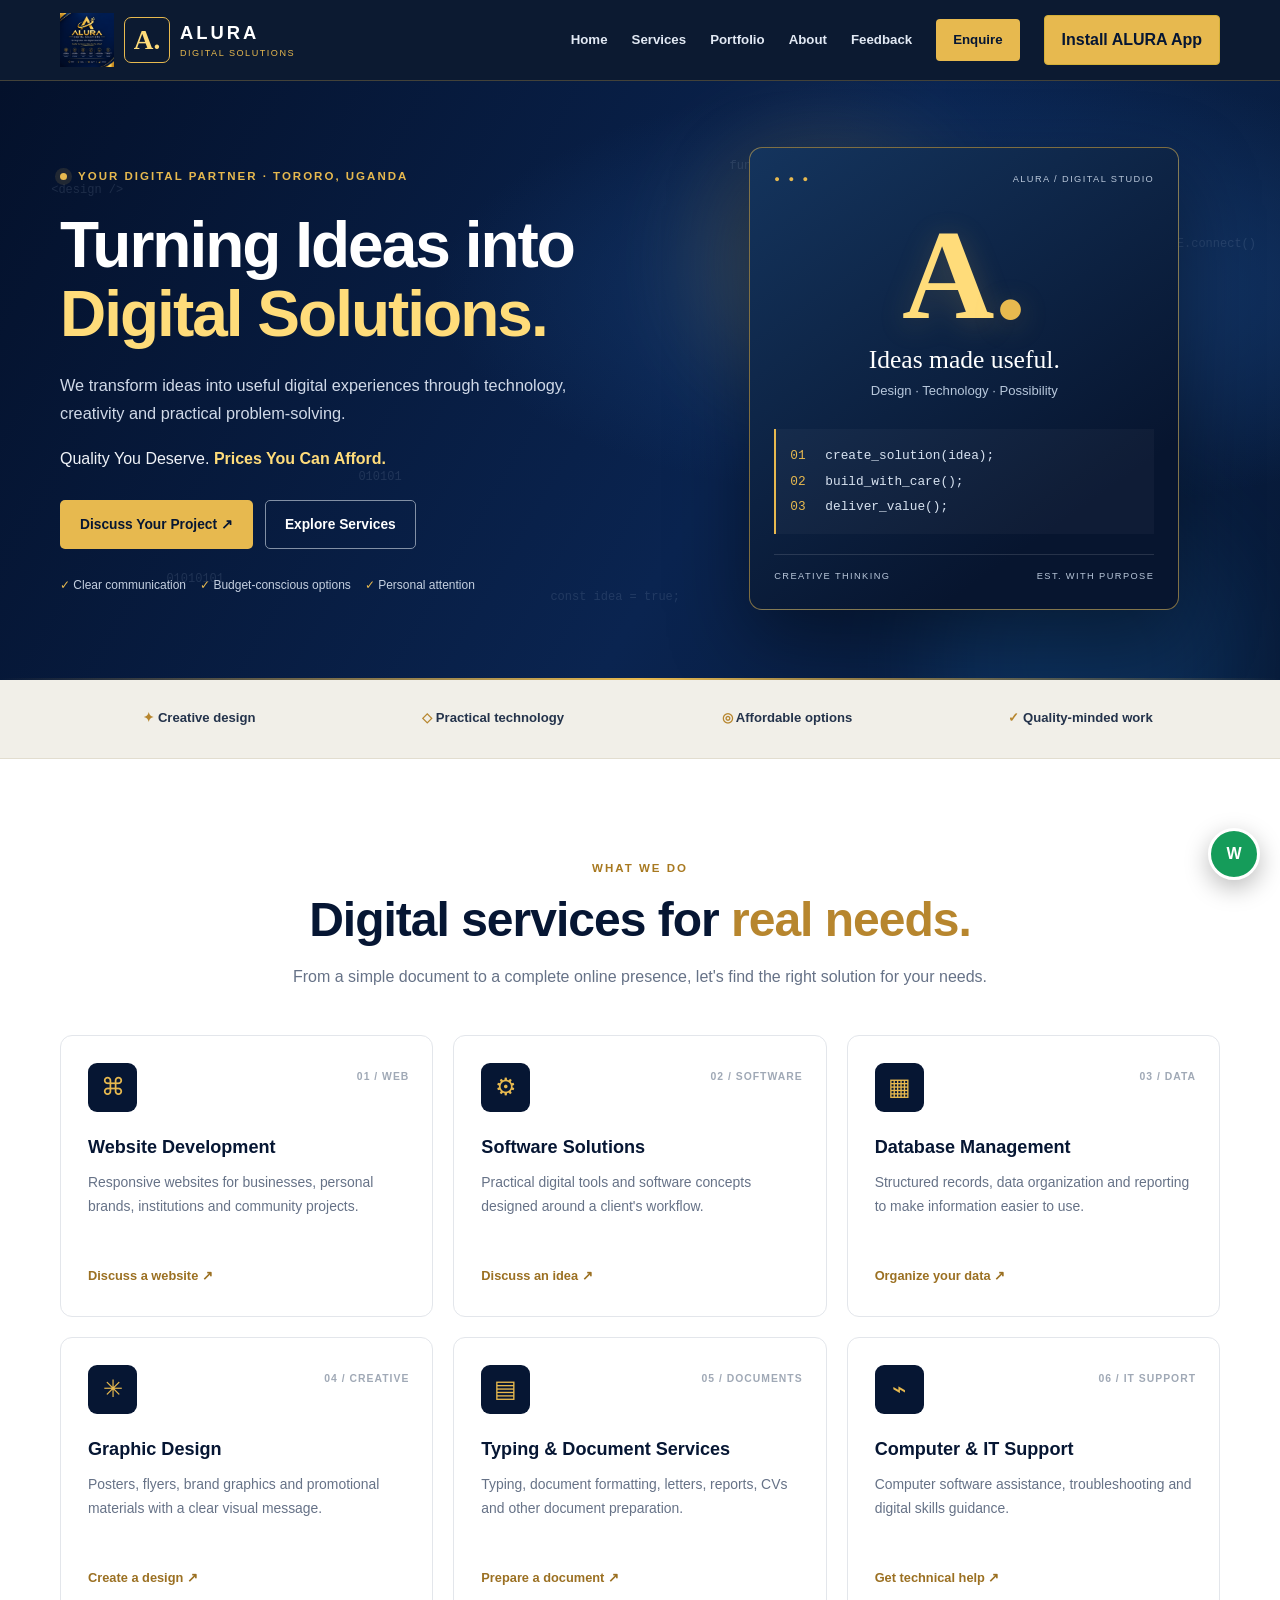
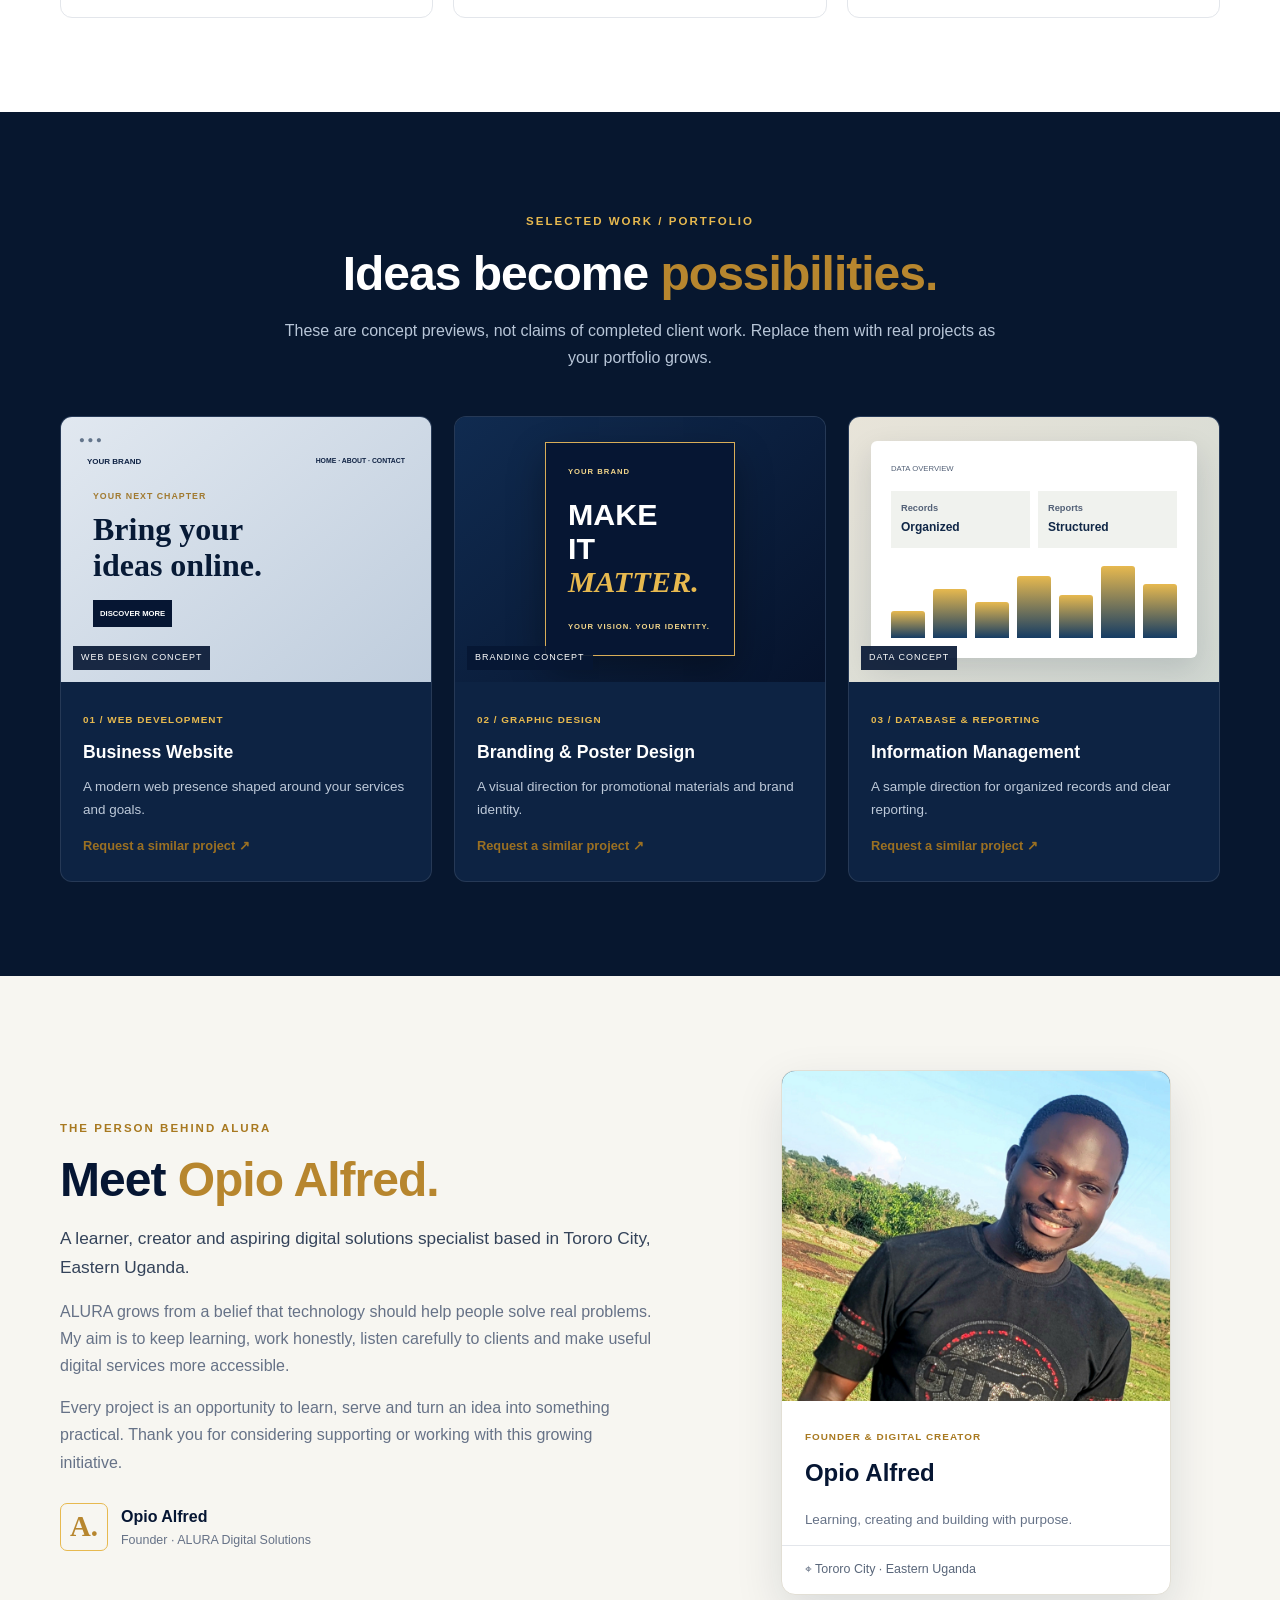
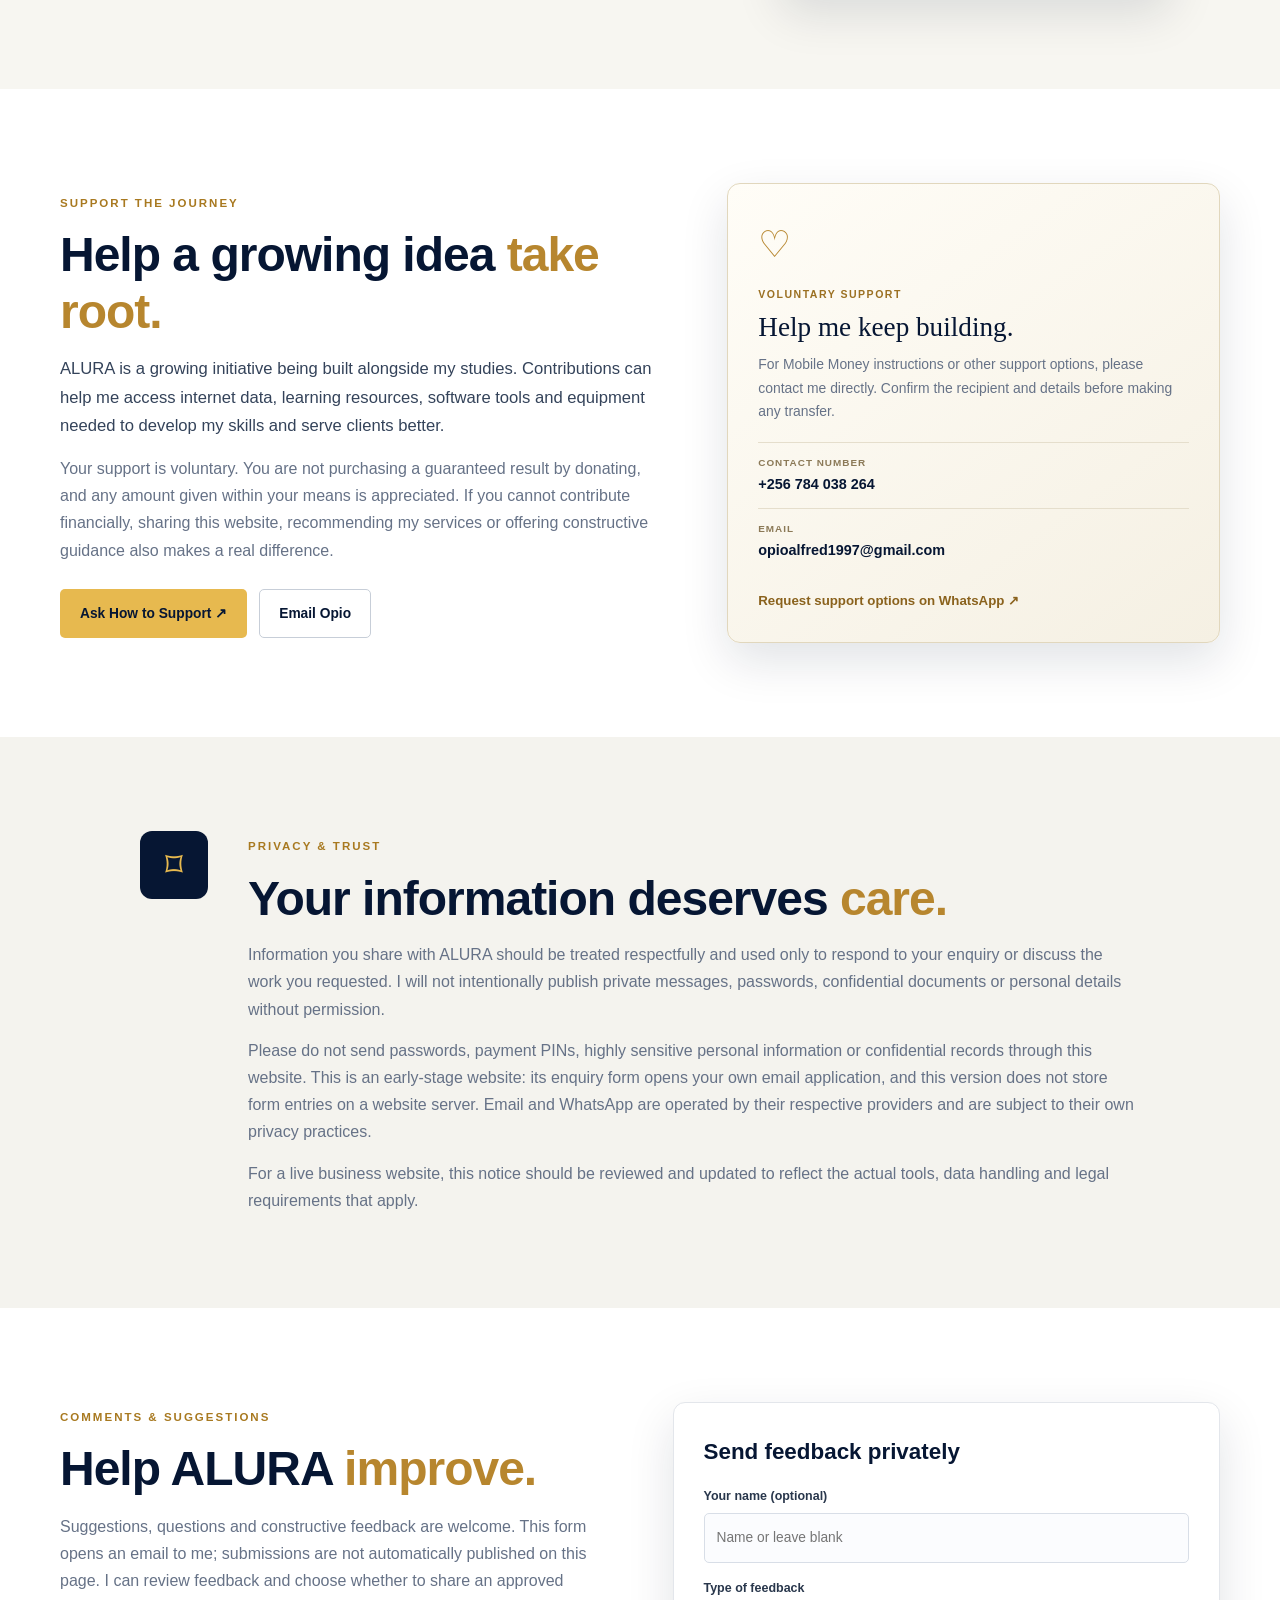
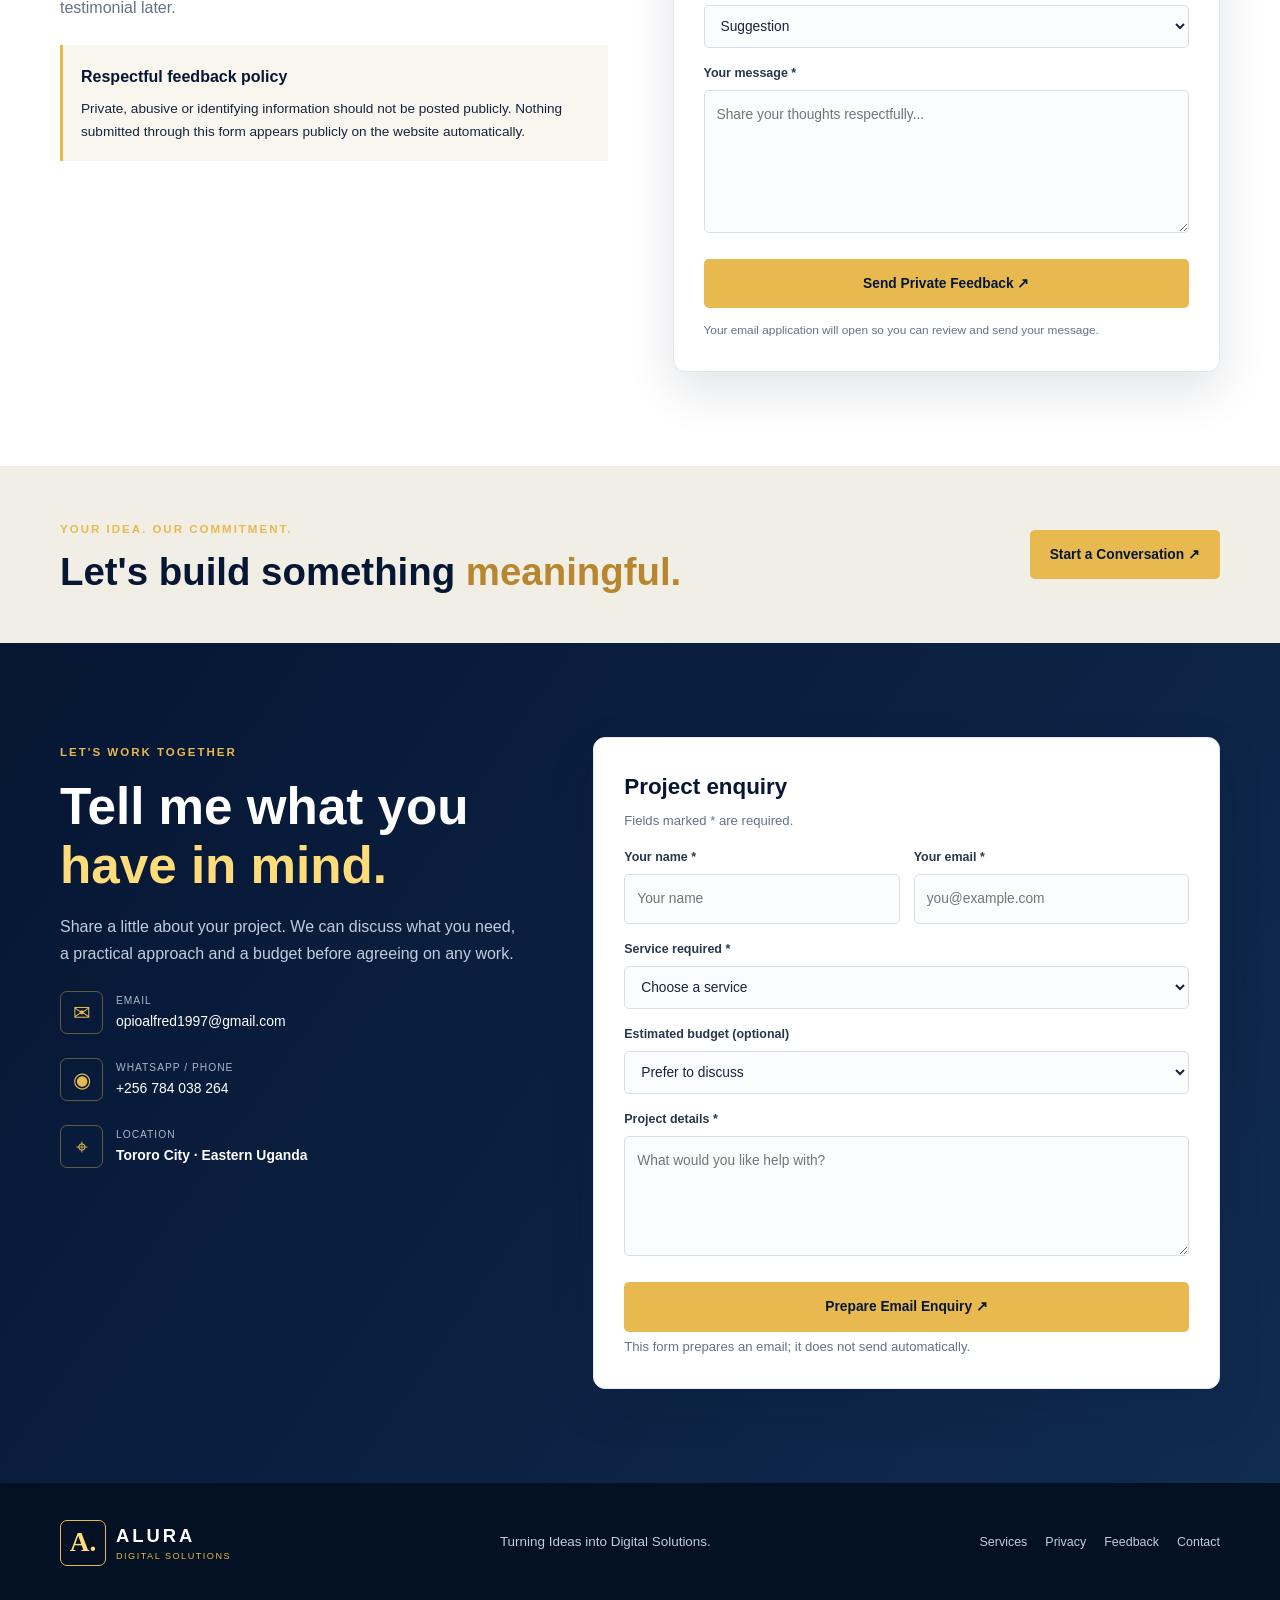
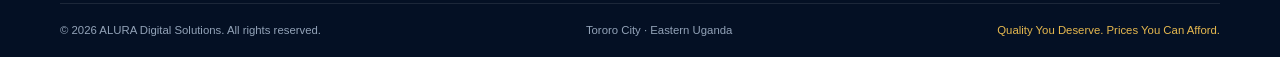
<file: index.html>
<!DOCTYPE html>
<html lang="en">
<head>
  <meta charset="UTF-8">
  <meta name="viewport" content="width=device-width, initial-scale=1.0">
  <meta name="theme-color" content="#07172f">
  <meta name="description" content="ALURA Digital Solutions in Tororo City, Eastern Uganda: websites, software, databases, graphic design, document services and IT support.">
  <title>ALURA Digital Solutions | Turning Ideas into Digital Solutions</title>
  <link rel="stylesheet" href="style.css">
  <link rel="manifest" href="./manifest.webmanifest">
<link rel="apple-touch-icon" href="./icons/alura-192.png">
</head>
<body>
  <header class="site-header">
    <div class="container nav-wrap">
      <a class="brand" href="#home" aria-label="ALURA home">
        <img class="brand-logo" src="alura-logo.png" alt="ALURA Digital Solutions logo"
             onerror="this.style.display='none';document.getElementById('logoFallback').style.display='grid'">
        <span class="brand-fallback" id="logoFallback">A.</span>
        <span class="brand-copy"><strong>ALURA</strong><small>DIGITAL SOLUTIONS</small></span>
      </a>
      <button class="menu-toggle" id="menuToggle" aria-expanded="false" aria-label="Open menu">☰</button>
      <nav class="nav-links" id="navLinks">
        <a href="#home">Home</a><a href="#services">Services</a>
        <a href="#portfolio">Portfolio</a><a href="#about">About</a>
        <a href="#feedback">Feedback</a><a class="nav-cta" href="#contact">Enquire</a>
        <button type="button" class="nav-cta install-app-button" id="installAppButton">Install ALURA App</button>
      </nav>
    </div>
  </header>

  <main>
    <section class="hero" id="home">
      <div class="ambient ambient-one"></div><div class="ambient ambient-two"></div>
      <div class="code-rain" aria-hidden="true"><span>&lt;design /&gt;</span><span>010101</span><span>function create()</span><span>0100101</span><span>DATABASE.connect()</span><span>const idea = true;</span><span>01010101</span><span>build();</span></div>
      <div class="container hero-layout">
        <div class="hero-copy">
          <span class="eyebrow"><i></i> YOUR DIGITAL PARTNER · TORORO, UGANDA</span>
          <h1>Turning Ideas into <span>Digital Solutions.</span></h1>
          <p class="hero-lead">We transform ideas into useful digital experiences through technology, creativity and practical problem-solving.</p>
          <p class="hero-slogan">Quality You Deserve. <strong>Prices You Can Afford.</strong></p>
          <div class="hero-actions"><a class="button gold-button" href="#contact">Discuss Your Project ↗</a><a class="button outline-button" href="#services">Explore Services</a></div>
          <div class="hero-points"><span>✓ Clear communication</span><span>✓ Budget-conscious options</span><span>✓ Personal attention</span></div>
        </div>
        <div class="hero-panel">
          <div class="panel-top"><span class="lights">● ● ●</span><span>ALURA / DIGITAL STUDIO</span></div>
          <div class="panel-logo">A<span>.</span></div>
          <h2>Ideas made useful.</h2><p>Design · Technology · Possibility</p>
          <div class="panel-code"><span>01</span> create_solution(idea);<br><span>02</span> build_with_care();<br><span>03</span> deliver_value();</div>
          <div class="panel-bottom"><span>CREATIVE THINKING</span><span>EST. WITH PURPOSE</span></div>
        </div>
      </div>
      <div class="hero-bottom-line"></div>
    </section>

    <section class="service-ribbon"><div class="container ribbon-grid">
      <span>✦ Creative design</span><span>◇ Practical technology</span><span>◎ Affordable options</span><span>✓ Quality-minded work</span>
    </div></section>

    <section class="section" id="services"><div class="container">
      <div class="section-heading"><span class="eyebrow dark">WHAT WE DO</span><h2>Digital services for <em>real needs.</em></h2><p>From a simple document to a complete online presence, let's find the right solution for your needs.</p></div>
      <div class="services-grid">
        <article class="service-card"><span class="service-icon">⌘</span><small>01 / WEB</small><h3>Website Development</h3><p>Responsive websites for businesses, personal brands, institutions and community projects.</p><a href="#contact" data-service="Website Development">Discuss a website ↗</a></article>
        <article class="service-card"><span class="service-icon">⚙</span><small>02 / SOFTWARE</small><h3>Software Solutions</h3><p>Practical digital tools and software concepts designed around a client's workflow.</p><a href="#contact" data-service="Software Solutions">Discuss an idea ↗</a></article>
        <article class="service-card"><span class="service-icon">▦</span><small>03 / DATA</small><h3>Database Management</h3><p>Structured records, data organization and reporting to make information easier to use.</p><a href="#contact" data-service="Database Management">Organize your data ↗</a></article>
        <article class="service-card"><span class="service-icon">✳</span><small>04 / CREATIVE</small><h3>Graphic Design</h3><p>Posters, flyers, brand graphics and promotional materials with a clear visual message.</p><a href="#contact" data-service="Graphic Design">Create a design ↗</a></article>
        <article class="service-card"><span class="service-icon">▤</span><small>05 / DOCUMENTS</small><h3>Typing & Document Services</h3><p>Typing, document formatting, letters, reports, CVs and other document preparation.</p><a href="#contact" data-service="Typing and Document Services">Prepare a document ↗</a></article>
        <article class="service-card"><span class="service-icon">⌁</span><small>06 / IT SUPPORT</small><h3>Computer & IT Support</h3><p>Computer software assistance, troubleshooting and digital skills guidance.</p><a href="#contact" data-service="Computer and IT Support">Get technical help ↗</a></article>
      </div>
    </div></section>

    <section class="section dark-section" id="portfolio"><div class="container">
      <div class="section-heading"><span class="eyebrow">SELECTED WORK / PORTFOLIO</span><h2>Ideas become <em>possibilities.</em></h2><p>These are concept previews, not claims of completed client work. Replace them with real projects as your portfolio grows.</p></div>
      <div class="portfolio-grid">
        <article class="work-card"><div class="work-art website-art"><div class="browser-bar">● ● ●</div><div class="mini-nav">YOUR BRAND <span>HOME · ABOUT · CONTACT</span></div><div class="mini-hero"><small>YOUR NEXT CHAPTER</small><strong>Bring your<br>ideas online.</strong><b>DISCOVER MORE</b></div><label>WEB DESIGN CONCEPT</label></div><div class="work-copy"><small>01 / WEB DEVELOPMENT</small><h3>Business Website</h3><p>A modern web presence shaped around your services and goals.</p><a href="#contact" data-service="Business Website">Request a similar project ↗</a></div></article>
        <article class="work-card"><div class="work-art brand-art"><div class="poster"><small>YOUR BRAND</small><strong>MAKE<br>IT <i>MATTER.</i></strong><span>YOUR VISION. YOUR IDENTITY.</span></div><label>BRANDING CONCEPT</label></div><div class="work-copy"><small>02 / GRAPHIC DESIGN</small><h3>Branding & Poster Design</h3><p>A visual direction for promotional materials and brand identity.</p><a href="#contact" data-service="Branding and Poster Design">Request a similar project ↗</a></div></article>
        <article class="work-card"><div class="work-art data-art"><div class="data-card"><small>DATA OVERVIEW</small><div class="data-numbers"><b>Records<br><strong>Organized</strong></b><b>Reports<br><strong>Structured</strong></b></div><div class="bars"><i></i><i></i><i></i><i></i><i></i><i></i><i></i></div></div><label>DATA CONCEPT</label></div><div class="work-copy"><small>03 / DATABASE & REPORTING</small><h3>Information Management</h3><p>A sample direction for organized records and clear reporting.</p><a href="#contact" data-service="Database and Reporting">Request a similar project ↗</a></div></article>
      </div>
    </div></section>

    <section class="section about-section" id="about"><div class="container about-grid">
      <div><span class="eyebrow dark">THE PERSON BEHIND ALURA</span><h2>Meet <em>Opio Alfred.</em></h2><p class="about-lead">A learner, creator and aspiring digital solutions specialist based in Tororo City, Eastern Uganda.</p><p>ALURA grows from a belief that technology should help people solve real problems. My aim is to keep learning, work honestly, listen carefully to clients and make useful digital services more accessible.</p><p>Every project is an opportunity to learn, serve and turn an idea into something practical. Thank you for considering supporting or working with this growing initiative.</p><div class="signature"><span>A.</span><div><strong>Opio Alfred</strong><small>Founder · ALURA Digital Solutions</small></div></div></div>
      <div class="profile-card"><div class="profile-image-wrap"><img src="my-picture.jpg" alt="Portrait of Opio Alfred" onerror="this.style.display='none';document.getElementById('photoFallback').style.display='grid'"><div id="photoFallback" class="photo-fallback">OA</div></div><div class="profile-caption"><span>FOUNDER & DIGITAL CREATOR</span><h3>Opio Alfred</h3><p>Learning, creating and building with purpose.</p></div><div class="profile-location">⌖ Tororo City · Eastern Uganda</div></div>
    </div></section>

    <section class="section support-section" id="support"><div class="container support-grid">
      <div><span class="eyebrow dark">SUPPORT THE JOURNEY</span><h2>Help a growing idea <em>take root.</em></h2><p class="support-lead">ALURA is a growing initiative being built alongside my studies. Contributions can help me access internet data, learning resources, software tools and equipment needed to develop my skills and serve clients better.</p><p>Your support is voluntary. You are not purchasing a guaranteed result by donating, and any amount given within your means is appreciated. If you cannot contribute financially, sharing this website, recommending my services or offering constructive guidance also makes a real difference.</p><div class="support-actions"><a class="button gold-button" id="donateButton" href="https://wa.me/256784038264?text=Hello%20Opio%2C%20I%20would%20like%20to%20ask%20about%20supporting%20your%20learning%20and%20ALURA%20Digital%20Solutions%20initiative." target="_blank" rel="noopener noreferrer">Ask How to Support ↗</a><a class="button dark-outline" href="mailto:opioalfred1997@gmail.com?subject=Supporting%20ALURA%20Digital%20Solutions">Email Opio</a></div></div>
      <aside class="donation-card"><div class="donation-icon">♡</div><span>VOLUNTARY SUPPORT</span><h3>Help me keep building.</h3><p>For Mobile Money instructions or other support options, please contact me directly. Confirm the recipient and details before making any transfer.</p><div class="donation-detail"><small>CONTACT NUMBER</small><strong>+256 784 038 264</strong></div><div class="donation-detail"><small>EMAIL</small><strong>opioalfred1997@gmail.com</strong></div><a class="donation-link" href="https://wa.me/256784038264?text=Hello%20Opio%2C%20please%20share%20the%20available%20support%20options." target="_blank" rel="noopener noreferrer">Request support options on WhatsApp ↗</a></aside>
    </div></section>

    <section class="section privacy-section" id="privacy"><div class="container privacy-layout"><div class="privacy-symbol">⌑</div><div><span class="eyebrow dark">PRIVACY & TRUST</span><h2>Your information deserves <em>care.</em></h2><p>Information you share with ALURA should be treated respectfully and used only to respond to your enquiry or discuss the work you requested. I will not intentionally publish private messages, passwords, confidential documents or personal details without permission.</p><p>Please do not send passwords, payment PINs, highly sensitive personal information or confidential records through this website. This is an early-stage website: its enquiry form opens your own email application, and this version does not store form entries on a website server. Email and WhatsApp are operated by their respective providers and are subject to their own privacy practices.</p><p>For a live business website, this notice should be reviewed and updated to reflect the actual tools, data handling and legal requirements that apply.</p></div></div></section>

    <section class="section feedback-section" id="feedback"><div class="container feedback-grid">
      <div><span class="eyebrow dark">COMMENTS & SUGGESTIONS</span><h2>Help ALURA <em>improve.</em></h2><p>Suggestions, questions and constructive feedback are welcome. This form opens an email to me; submissions are not automatically published on this page. I can review feedback and choose whether to share an approved testimonial later.</p><div class="moderation-note"><strong>Respectful feedback policy</strong><p>Private, abusive or identifying information should not be posted publicly. Nothing submitted through this form appears publicly on the website automatically.</p></div></div>
      <form class="feedback-form" id="feedbackForm"><h3>Send feedback privately</h3><label for="feedbackName">Your name (optional)</label><input id="feedbackName" name="feedbackName" placeholder="Name or leave blank"><label for="feedbackType">Type of feedback</label><select id="feedbackType" name="feedbackType"><option>Suggestion</option><option>Question</option><option>Service feedback</option><option>Testimonial for possible publication</option></select><label for="feedbackText">Your message *</label><textarea id="feedbackText" name="feedbackText" rows="5" required placeholder="Share your thoughts respectfully..."></textarea><button class="button gold-button" type="submit">Send Private Feedback ↗</button><p class="form-note" id="feedbackMessage" aria-live="polite">Your email application will open so you can review and send your message.</p></form>
    </div></section>

    <section class="closing"><div class="container closing-inner"><div><span class="eyebrow">YOUR IDEA. OUR COMMITMENT.</span><h2>Let's build something <em>meaningful.</em></h2></div><a class="button gold-button" href="#contact">Start a Conversation ↗</a></div></section>

    <section class="section contact-section" id="contact"><div class="container contact-grid">
      <div><span class="eyebrow">LET'S WORK TOGETHER</span><h2>Tell me what you <em>have in mind.</em></h2><p>Share a little about your project. We can discuss what you need, a practical approach and a budget before agreeing on any work.</p><div class="contact-line"><span>✉</span><div><small>EMAIL</small><a href="mailto:opioalfred1997@gmail.com">opioalfred1997@gmail.com</a></div></div><div class="contact-line"><span>◉</span><div><small>WHATSAPP / PHONE</small><a href="https://wa.me/256784038264" target="_blank" rel="noopener noreferrer">+256 784 038 264</a></div></div><div class="contact-line"><span>⌖</span><div><small>LOCATION</small><strong>Tororo City · Eastern Uganda</strong></div></div></div>
      <form class="contact-form" id="contactForm"><h3>Project enquiry</h3><p>Fields marked * are required.</p><div class="form-row"><div><label for="clientName">Your name *</label><input id="clientName" name="clientName" required placeholder="Your name"></div><div><label for="clientEmail">Your email *</label><input id="clientEmail" name="clientEmail" type="email" required placeholder="you@example.com"></div></div><label for="service">Service required *</label><select id="service" name="service" required><option value="">Choose a service</option><option>Website Development</option><option>Software Solutions</option><option>Database Management</option><option>Graphic Design</option><option>Typing and Document Services</option><option>Computer and IT Support</option><option>Other / Not Sure Yet</option></select><label for="budget">Estimated budget (optional)</label><select id="budget" name="budget"><option value="">Prefer to discuss</option><option>Below UGX 50,000</option><option>UGX 50,000 – 150,000</option><option>UGX 150,000 – 500,000</option><option>Above UGX 500,000</option></select><label for="projectMessage">Project details *</label><textarea id="projectMessage" name="projectMessage" required rows="4" placeholder="What would you like help with?"></textarea><button class="button gold-button" type="submit">Prepare Email Enquiry ↗</button><p class="form-note" id="contactMessage" aria-live="polite">This form prepares an email; it does not send automatically.</p></form>
    </div></section>
  </main>

  <footer class="footer"><div class="container footer-top"><a class="brand" href="#home"><span class="brand-fallback">A.</span><span class="brand-copy"><strong>ALURA</strong><small>DIGITAL SOLUTIONS</small></span></a><p>Turning Ideas into Digital Solutions.</p><div class="footer-links"><a href="#services">Services</a><a href="#privacy">Privacy</a><a href="#feedback">Feedback</a><a href="#contact">Contact</a></div></div><div class="container footer-bottom"><p>© <span id="year"></span> ALURA Digital Solutions. All rights reserved.</p><p>Tororo City · Eastern Uganda</p><p class="footer-slogan">Quality You Deserve. Prices You Can Afford.</p></div></footer>
  <a class="floating-whatsapp" href="https://wa.me/256784038264" target="_blank" rel="noopener noreferrer" aria-label="Chat with ALURA on WhatsApp">W</a>
  <script src="script.js"></script>
</body>
</html>
</file>
<file: style.css>
/* ALURA DIGITAL SOLUTIONS — Navy & Gold */
:root{--navy:#061633;--navy2:#0d2850;--navy3:#16365f;--gold:#e7b94f;--gold2:#ffdc7a;--ink:#17243a;--muted:#667287;--paper:#f7f6f1;--line:#e3e6eb;--white:#fff;--shadow:0 18px 48px rgba(6,22,51,.12)}
*{box-sizing:border-box;margin:0;padding:0}html{scroll-behavior:smooth;scroll-padding-top:88px}body{font-family:"Segoe UI",Arial,sans-serif;color:var(--ink);line-height:1.7;overflow-x:hidden}a{text-decoration:none;color:inherit}button,input,select,textarea{font:inherit}a:focus-visible,button:focus-visible,input:focus-visible,select:focus-visible,textarea:focus-visible{outline:3px solid var(--gold);outline-offset:3px}.container{width:min(1160px,calc(100% - 44px));margin:auto}.section{padding:94px 0}.eyebrow{display:inline-block;color:var(--gold);font-size:.72rem;font-weight:800;letter-spacing:2px;text-transform:uppercase}.eyebrow.dark{color:#a87920}.section-heading{text-align:center;max-width:720px;margin:0 auto 44px}.section-heading h2,.about-grid h2,.support-grid h2,.privacy-layout h2,.feedback-grid h2{font-size:clamp(2rem,4vw,3rem);line-height:1.18;letter-spacing:-1px;color:var(--navy);margin-top:12px}.section-heading h2 em,.about-grid h2 em,.support-grid h2 em,.privacy-layout h2 em,.feedback-grid h2 em,.closing h2 em{font-style:normal;color:#b7862e}.section-heading p{margin-top:15px;color:var(--muted)}
/* header */.site-header{position:sticky;top:0;z-index:99;background:rgba(5,19,43,.97);backdrop-filter:blur(14px);border-bottom:1px solid rgba(231,185,79,.25)}.nav-wrap{min-height:80px;display:flex;align-items:center;justify-content:space-between;gap:20px}.brand{display:flex;align-items:center;gap:10px;color:white;min-width:0}.brand-logo{width:54px;height:54px;object-fit:contain}.brand-fallback{width:46px;height:46px;display:grid;place-items:center;border:1px solid var(--gold);border-radius:7px;color:var(--gold2);font:700 1.7rem Georgia,serif}.brand-copy{display:flex;flex-direction:column;line-height:1.25}.brand-copy strong{font-size:1.15rem;letter-spacing:3px}.brand-copy small{color:var(--gold);font-size:.57rem;letter-spacing:1.5px;margin-top:4px}.nav-links{display:flex;align-items:center;gap:24px}.nav-links a{color:#e2e9f4;font-size:.83rem;font-weight:650}.nav-links a:hover{color:var(--gold2)}.nav-links .nav-cta{background:var(--gold);color:var(--navy);padding:10px 17px;border-radius:4px}.menu-toggle{display:none;background:transparent;color:white;border:1px solid #66748b;border-radius:5px;padding:6px 12px;font-size:1.35rem}
/* buttons */.button{display:inline-flex;align-items:center;justify-content:center;gap:12px;border:1px solid transparent;border-radius:5px;padding:12px 19px;font-size:.86rem;font-weight:800;cursor:pointer;transition:transform .2s,background .2s}.button:hover{transform:translateY(-2px)}.gold-button{background:var(--gold);color:var(--navy)}.gold-button:hover{background:var(--gold2)}.outline-button{color:white;border-color:#8290a5}.outline-button:hover{border-color:var(--gold);background:#ffffff0c}.dark-outline{color:var(--navy);border-color:#c7ced8}.dark-outline:hover{border-color:var(--gold)}
/* hero and ambient motion */.hero{position:relative;isolation:isolate;overflow:hidden;color:white;background:radial-gradient(ellipse at 78% 35%,#153b70 0,transparent 40%),linear-gradient(120deg,#04112b,#0a2450 58%,#071936)}.hero-layout{min-height:590px;display:grid;grid-template-columns:1.08fr .92fr;align-items:center;gap:48px;padding-top:66px;padding-bottom:68px}.hero-copy{position:relative;z-index:2}.eyebrow i{display:inline-block;width:7px;height:7px;border-radius:50%;background:var(--gold);box-shadow:0 0 0 5px #e7b94f20;margin-right:6px}.hero h1{font-size:clamp(2.8rem,5vw,4.6rem);line-height:1.08;letter-spacing:-2px;margin:23px 0}.hero h1 span{display:block;color:var(--gold2)}.hero-lead{max-width:570px;color:#d0d9e8;font-size:1.02rem}.hero-slogan{margin-top:17px;color:#f0f3f8}.hero-slogan strong{color:var(--gold2)}.hero-actions{display:flex;gap:12px;flex-wrap:wrap;margin-top:28px}.hero-points{display:flex;flex-wrap:wrap;gap:14px;margin-top:26px;color:#c5d0e0;font-size:.75rem}.hero-points span:first-letter{color:var(--gold)}.hero-panel{position:relative;z-index:2;max-width:430px;width:100%;justify-self:center;padding:24px;border:1px solid #e7b94f88;border-radius:13px;background:linear-gradient(145deg,#14345d,#07152f 78%);box-shadow:0 30px 80px #0006}.panel-top,.panel-bottom{display:flex;justify-content:space-between;gap:12px;color:#b9c7da;font-size:.58rem;letter-spacing:1.4px}.lights{color:var(--gold);letter-spacing:3px}.panel-logo{font:700 8rem/1 Georgia,serif;color:var(--gold2);text-align:center;margin:23px 0 6px;text-shadow:0 5px 30px #e7b94f35}.panel-logo span{color:var(--gold)}.hero-panel h2{text-align:center;font:400 1.6rem Georgia,serif}.hero-panel>p{text-align:center;color:#b8c8dc;font-size:.82rem;margin-top:5px}.panel-code{margin:27px 0 20px;padding:14px;border-left:2px solid var(--gold);background:#ffffff08;color:#d8e3f1;font: .8rem/2 Consolas,monospace}.panel-code span{color:var(--gold);padding-right:12px}.panel-bottom{padding-top:14px;border-top:1px solid #ffffff20}.ambient{position:absolute;z-index:-1;border-radius:50%;filter:blur(50px);opacity:.18;pointer-events:none}.ambient-one{width:240px;height:240px;top:10%;left:55%;background:#e7b94f;animation:drift 12s ease-in-out infinite alternate}.ambient-two{width:320px;height:320px;bottom:-140px;right:3%;background:#2381d4;animation:drift 15s ease-in-out infinite alternate-reverse}.code-rain{position:absolute;inset:0;z-index:0;overflow:hidden;pointer-events:none;opacity:.12;color:#c9d9ee;font:12px Consolas,monospace}.code-rain span{position:absolute;animation:floatCode 17s linear infinite}.code-rain span:nth-child(1){left:4%;top:17%}.code-rain span:nth-child(2){left:28%;top:65%;animation-delay:-4s}.code-rain span:nth-child(3){left:57%;top:13%;animation-delay:-7s}.code-rain span:nth-child(4){left:78%;top:67%;animation-delay:-2s}.code-rain span:nth-child(5){left:88%;top:26%;animation-delay:-9s}.code-rain span:nth-child(6){left:43%;top:85%;animation-delay:-5s}.code-rain span:nth-child(7){left:13%;top:82%;animation-delay:-11s}.code-rain span:nth-child(8){left:70%;top:48%;animation-delay:-3s}.hero-bottom-line{height:2px;background:linear-gradient(90deg,transparent,var(--gold),transparent)}@keyframes drift{to{transform:translate(40px,-25px) scale(1.15)}}@keyframes floatCode{0%,100%{transform:translateY(0)}50%{transform:translateY(-28px)}}
.service-ribbon{background:#f1efe8;border-bottom:1px solid #e2ddcf}.ribbon-grid{min-height:78px;display:grid;grid-template-columns:repeat(4,1fr);align-items:center;gap:15px}.ribbon-grid span{text-align:center;color:#24334b;font-weight:700;font-size:.82rem}.ribbon-grid span::first-letter{color:#b7862e}
/* services */.services-grid{display:grid;grid-template-columns:repeat(3,1fr);gap:20px}.service-card{position:relative;padding:27px;border:1px solid var(--line);border-radius:12px;background:white;transition:.25s}.service-card:hover{transform:translateY(-5px);border-color:#d9b45c;box-shadow:var(--shadow)}.service-icon{width:49px;height:49px;display:grid;place-items:center;background:var(--navy);color:var(--gold);border-radius:9px;font-size:1.5rem}.service-card>small{position:absolute;right:23px;top:32px;color:#a0a9b6;font-size:.65rem;letter-spacing:1px;font-weight:800}.service-card h3{margin-top:20px;color:var(--navy);font-size:1.13rem}.service-card p{color:var(--muted);font-size:.87rem;margin-top:9px;min-height:80px}.service-card a,.work-copy a{display:inline-block;color:#9b7022;font-size:.8rem;font-weight:800;margin-top:14px}
/* portfolio */.dark-section{background:#07172f;color:white}.dark-section .section-heading h2{color:white}.dark-section .section-heading p{color:#b8c6d8}.portfolio-grid{display:grid;grid-template-columns:repeat(3,1fr);gap:22px}.work-card{overflow:hidden;border:1px solid #ffffff1a;border-radius:12px;background:#0d2343}.work-art{position:relative;min-height:265px;padding:22px;display:grid;place-items:center;overflow:hidden}.website-art{background:linear-gradient(140deg,#e1e8f0,#bfcddd)}.brand-art{background:linear-gradient(140deg,#102b50,#06132c)}.data-art{background:linear-gradient(140deg,#e8e4d9,#d1d8d2)}.work-art label{position:absolute;bottom:12px;left:12px;background:#061633e8;color:white;padding:4px 8px;font-size:.56rem;letter-spacing:1px}.browser-bar{position:absolute;top:15px;left:18px;color:#63758b;font-size:.6rem}.mini-nav{position:absolute;top:38px;left:26px;right:26px;color:#102344;font-size:.5rem;font-weight:900;display:flex;justify-content:space-between}.mini-nav span{font-size:.43rem}.mini-hero{width:100%;padding:38px 10px 20px;color:#071a36}.mini-hero small,.mini-hero strong,.mini-hero b{display:block}.mini-hero small{color:#a17a30;font-size:.55rem;font-weight:900;letter-spacing:1px}.mini-hero strong{font:700 2rem/1.12 Georgia,serif;margin:8px 0 14px}.mini-hero b{display:inline-block;background:#061633;color:white;padding:7px;font-size:.48rem}.poster{width:190px;min-height:210px;padding:22px;border:1px solid #d8ad58;background:#061633;display:flex;flex-direction:column;justify-content:center;box-shadow:0 15px 35px #0005}.poster small,.poster span{color:#f2d58a;font-size:.48rem;font-weight:800;letter-spacing:1px}.poster strong{font-size:1.9rem;line-height:1.1;color:white;margin:20px 0}.poster i{color:var(--gold);font-family:Georgia,serif}.data-card{background:white;width:100%;padding:20px;border-radius:6px;color:#536177;box-shadow:0 12px 30px #07163322;font-size:.58rem}.data-numbers{display:grid;grid-template-columns:1fr 1fr;gap:8px;margin-top:15px}.data-numbers b{background:#f0f2ee;padding:10px}.data-numbers strong{color:#102747;font-size:.75rem}.bars{height:75px;display:flex;align-items:flex-end;gap:8px;margin-top:15px}.bars i{flex:1;background:linear-gradient(#e7b94f,#153c64);height:var(--h,60%);border-radius:3px 3px 0 0}.bars i:nth-child(1){height:36%}.bars i:nth-child(2){height:65%}.bars i:nth-child(3){height:48%}.bars i:nth-child(4){height:82%}.bars i:nth-child(5){height:57%}.bars i:nth-child(6){height:95%}.bars i:nth-child(7){height:72%}.work-copy{padding:22px}.work-copy>small{color:var(--gold);font-size:.62rem;letter-spacing:1px;font-weight:800}.work-copy h3{margin-top:7px;color:white;font-size:1.1rem}.work-copy p{color:#bdc9d9;font-size:.84rem;margin-top:8px}
/* about */.about-section{background:var(--paper)}.about-grid{display:grid;grid-template-columns:1.1fr .9fr;align-items:center;gap:75px}.about-grid p{color:var(--muted);margin-top:15px}.about-lead{font-size:1.08rem;color:#34435a!important}.signature{display:flex;align-items:center;gap:13px;margin-top:27px}.signature>span{width:48px;height:48px;display:grid;place-items:center;border:1px solid var(--gold);border-radius:7px;color:#b7862e;font:700 1.8rem Georgia,serif}.signature strong,.signature small{display:block}.signature strong{color:var(--navy)}.signature small{color:var(--muted);font-size:.78rem}.profile-card{max-width:390px;justify-self:center;width:100%;overflow:hidden;border:1px solid #e2dfd5;border-radius:14px;background:white;box-shadow:var(--shadow)}.profile-image-wrap{height:330px;display:grid;place-items:center;overflow:hidden;background:radial-gradient(circle at 50% 30%,#28476c,#07172f)}.profile-image-wrap img{width:100%;height:100%;object-fit:cover;object-position:center 30%}.photo-fallback{display:none;width:145px;height:145px;place-items:center;border:2px solid var(--gold);border-radius:50%;color:var(--gold2);font:700 3rem Georgia,serif}.profile-caption{padding:20px 23px 14px}.profile-caption span{color:#a87920;font-size:.62rem;font-weight:800;letter-spacing:1px}.profile-caption h3{font-size:1.5rem;color:var(--navy);margin-top:5px}.profile-caption p{color:var(--muted);font-size:.84rem}.profile-location{border-top:1px solid var(--line);padding:13px 23px;color:#59667a;font-size:.78rem}
/* support */.support-section{background:white}.support-grid{display:grid;grid-template-columns:1.1fr .9fr;align-items:center;gap:65px}.support-grid p{color:var(--muted);margin-top:15px}.support-lead{font-size:1.04rem;color:#34435a!important}.support-actions{display:flex;flex-wrap:wrap;gap:12px;margin-top:25px}.donation-card{padding:30px;border:1px solid #e1d7bd;border-radius:13px;background:linear-gradient(145deg,#fffdf7,#f5f0e3);box-shadow:var(--shadow)}.donation-icon{font-size:2.3rem;color:#b7862e}.donation-card>span{display:block;color:#9b7022;font-size:.66rem;font-weight:900;letter-spacing:1.5px;margin-top:10px}.donation-card h3{font:400 1.7rem Georgia,serif;color:var(--navy);margin-top:8px}.donation-card>p{font-size:.87rem;color:var(--muted);margin:10px 0 18px}.donation-detail{padding:12px 0;border-top:1px solid #e5decc}.donation-detail small,.donation-detail strong{display:block}.donation-detail small{font-size:.62rem;letter-spacing:1px;color:#8b7957;font-weight:800}.donation-detail strong{font-size:.9rem;color:var(--navy);overflow-wrap:anywhere}.donation-link{display:block;margin-top:15px;color:#8a621d;font-weight:800;font-size:.83rem}
/* privacy and feedback */.privacy-section{background:#f4f3ee}.privacy-layout{display:grid;grid-template-columns:80px 1fr;gap:28px;max-width:1000px}.privacy-symbol{width:68px;height:68px;display:grid;place-items:center;border-radius:12px;background:var(--navy);color:var(--gold);font-size:2.2rem}.privacy-layout p{color:var(--muted);margin-top:14px}.feedback-section{background:white}.feedback-grid{display:grid;grid-template-columns:1fr 1fr;align-items:start;gap:65px}.feedback-grid>div>p{color:var(--muted);margin-top:15px}.moderation-note{margin-top:24px;padding:18px;border-left:3px solid var(--gold);background:#f8f6ef}.moderation-note strong{color:var(--navy)}.moderation-note p{font-size:.85rem;margin-top:6px}.feedback-form,.contact-form{padding:30px;border:1px solid var(--line);border-radius:12px;background:#fff;box-shadow:var(--shadow)}.feedback-form h3,.contact-form h3{font-size:1.4rem;color:var(--navy)}.feedback-form label,.contact-form label{display:block;font-size:.78rem;font-weight:800;color:#29374c;margin:15px 0 6px}.feedback-form input,.feedback-form select,.feedback-form textarea,.contact-form input,.contact-form select,.contact-form textarea{width:100%;padding:12px;border:1px solid #d8dee7;border-radius:5px;background:#fbfcfe;color:var(--ink);font-size:.86rem}.feedback-form textarea,.contact-form textarea{resize:vertical}.feedback-form button,.contact-form button{width:100%;margin-top:18px}.form-note{font-size:.74rem;color:var(--muted);margin-top:12px;overflow-wrap:anywhere}.form-note.error{color:#b42318}.form-note.success{color:#177245}.contact-section{background:linear-gradient(125deg,#061633,#102b50);color:white}.contact-grid{display:grid;grid-template-columns:.85fr 1.15fr;gap:70px;align-items:start}.contact-grid>div>h2{font-size:clamp(2.2rem,4vw,3.4rem);line-height:1.15;margin-top:14px}.contact-grid>div>h2 em{font-style:normal;color:var(--gold2)}.contact-grid>div>p{color:#c1cddd;margin-top:17px}.contact-line{display:flex;align-items:center;gap:13px;margin-top:24px}.contact-line>span{width:43px;height:43px;display:grid;place-items:center;border:1px solid #e7b94f66;border-radius:7px;color:var(--gold);font-size:1.3rem}.contact-line small,.contact-line strong,.contact-line a{display:block}.contact-line small{font-size:.64rem;letter-spacing:1px;color:#a7b7cb}.contact-line a,.contact-line strong{font-size:.87rem;color:white;overflow-wrap:anywhere}.contact-form>p{color:var(--muted);font-size:.82rem;margin-top:4px}.form-row{display:grid;grid-template-columns:1fr 1fr;gap:14px}.closing{padding:48px 0;background:#f1eee5}.closing-inner{display:flex;align-items:center;justify-content:space-between;gap:25px}.closing h2{font-size:clamp(1.8rem,3vw,2.5rem);line-height:1.2;color:var(--navy);margin-top:8px}.footer{background:#041024;color:#c1cddd}.footer-top{min-height:120px;display:flex;align-items:center;justify-content:space-between;gap:24px;flex-wrap:wrap;padding-top:24px;padding-bottom:24px}.footer-top>p{font-size:.84rem}.footer-links{display:flex;gap:18px;flex-wrap:wrap}.footer-links a{font-size:.78rem}.footer-links a:hover{color:var(--gold)}.footer-bottom{display:flex;justify-content:space-between;gap:14px;flex-wrap:wrap;padding:17px 0;border-top:1px solid #ffffff18}.footer-bottom p{font-size:.71rem;color:#93a3b8}.footer-bottom .footer-slogan{color:var(--gold)}.floating-whatsapp{position:fixed;z-index:90;right:20px;bottom:20px;width:52px;height:52px;display:grid;place-items:center;border:3px solid white;border-radius:50%;background:#159c5a;color:white;font-weight:900;box-shadow:0 8px 25px #0004}
@media(max-width:1000px){.nav-links{gap:14px}.nav-links a{font-size:.77rem}.hero-layout{gap:24px}.hero h1{font-size:clamp(2.6rem,5vw,4rem)}.about-grid,.support-grid,.feedback-grid,.contact-grid{gap:40px}}
@media(max-width:760px){.container{width:calc(100% - 34px)}.section{padding:70px 0}.nav-wrap{min-height:72px}.menu-toggle{display:block}.nav-links{display:none;position:absolute;top:72px;left:0;right:0;background:#061633;padding:12px 22px 20px;align-items:stretch;flex-direction:column;gap:0;border-top:1px solid #ffffff16}.nav-links.open{display:flex}.nav-links a{padding:12px 7px;font-size:.9rem}.nav-links .nav-cta{text-align:center;margin-top:8px}.hero-layout{grid-template-columns:1fr;padding-top:60px;padding-bottom:48px;gap:42px}.hero h1{font-size:clamp(2.7rem,9vw,4rem)}.hero-panel{max-width:400px}.ribbon-grid{grid-template-columns:1fr 1fr;padding:20px 0}.ribbon-grid span{font-size:.75rem}.services-grid,.portfolio-grid{grid-template-columns:repeat(2,1fr)}.service-card{padding:22px}.service-card p{min-height:0}.about-grid,.support-grid,.feedback-grid,.contact-grid{grid-template-columns:1fr;gap:35px}.profile-card{max-width:430px}.profile-image-wrap{height:360px}.privacy-layout{grid-template-columns:55px 1fr;gap:18px}.privacy-symbol{width:52px;height:52px}.closing-inner{align-items:flex-start;flex-direction:column}.footer-top{align-items:flex-start;flex-direction:column}.footer-bottom{flex-direction:column;gap:6px}}
@media(max-width:480px){.container{width:calc(100% - 28px)}.brand-logo{width:42px;height:42px}.brand-copy strong{font-size:1rem}.brand-copy small{font-size:.5rem}.hero h1{font-size:2.65rem;letter-spacing:-1.2px}.hero-actions{flex-direction:column}.hero-actions .button{width:100%}.hero-points{flex-direction:column;gap:6px}.panel-logo{font-size:6.5rem}.services-grid,.portfolio-grid{grid-template-columns:1fr}.work-art{min-height:250px}.form-row{grid-template-columns:1fr;gap:0}.feedback-form,.contact-form{padding:22px 17px}.privacy-layout{grid-template-columns:1fr}.privacy-symbol{margin-bottom:2px}.profile-image-wrap{height:300px}.support-actions{flex-direction:column}.support-actions .button{width:100%}.footer-links{gap:14px}}
@media(prefers-reduced-motion:reduce){*,*::before,*::after{animation-duration:.01ms!important;transition-duration:.01ms!important;scroll-behavior:auto!important}}

/* ALURA PWA installation button */

.install-app-button {
  appearance: none;
  border: 1px solid #d4af37;
  border-radius: 8px;
  background: #07172f;
  color: #f4d675;
  font: inherit;
  font-weight: 700;
  padding: 10px 14px;
  cursor: pointer;
  white-space: nowrap;
}

.install-app-button:hover {
  background: #12305a;
}

.install-app-button:focus-visible {
  outline: 2px solid #d4af37;
  outline-offset: 3px;
}

.install-app-button:disabled {
  opacity: 0.7;
  cursor: default;
}
</file>
